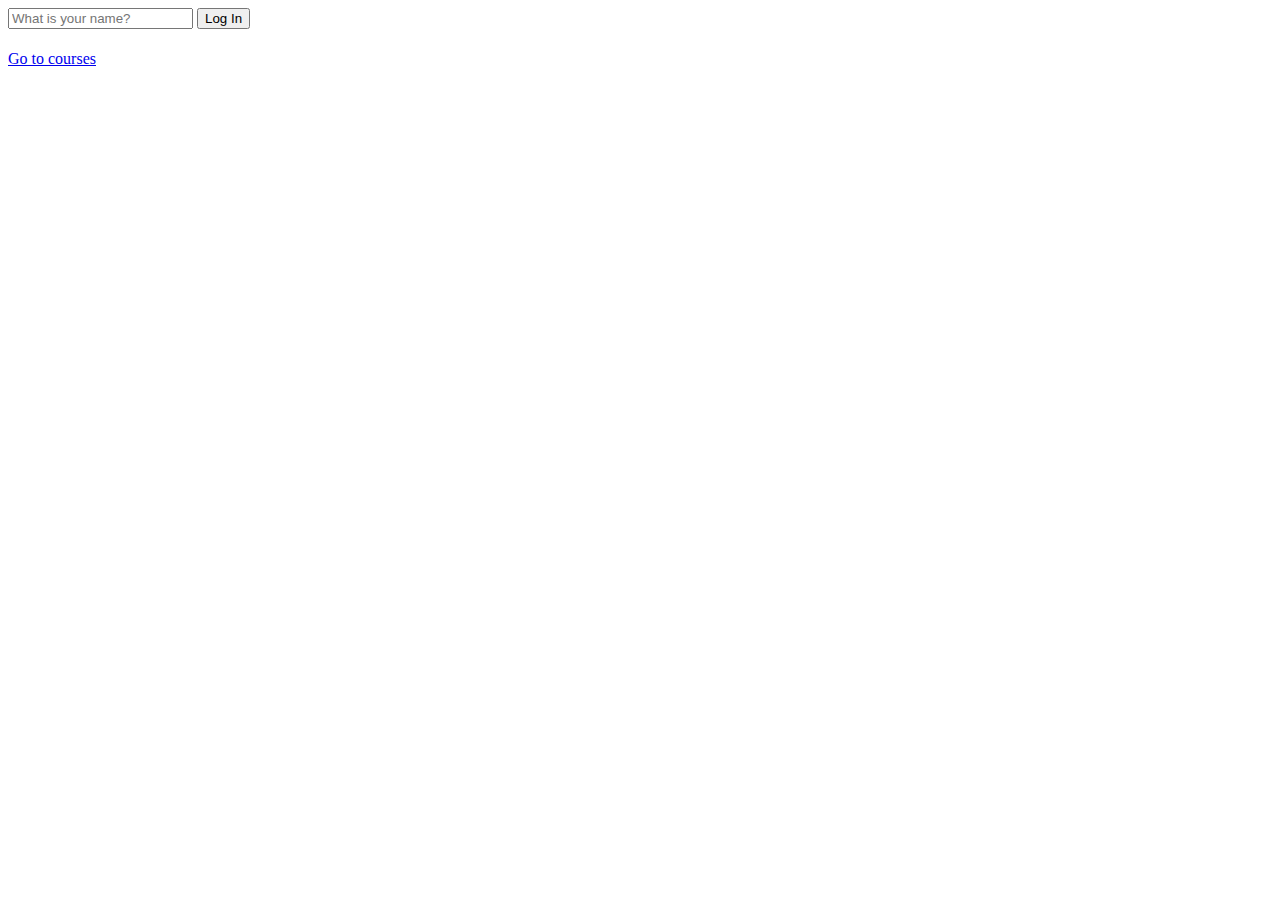
<file: Javascript/VANILA_JS/20230619/index.html>
<!DOCTYPE html>
<html lang="en">
  <head>
    <meta charset="UTF-8" />
    <meta name="viewport" content="width=device-width, initial-scale=1.0" />
    <title>Momentum App</title>
  </head>
  <body>
    <form class="hidden" id="login-form">
      <input
        required
        maxlength="15"
        type="text"
        placeholder="What is your name?"
      />
      <input type="submit" value="Log In" />
    </form>
    <h1 id="greeting" class="'hidden"></h1>
    <a href="https://nomadcoders.co"> Go to courses</a>
    <script src="app.js"></script>
  </body>
</html>
</file>
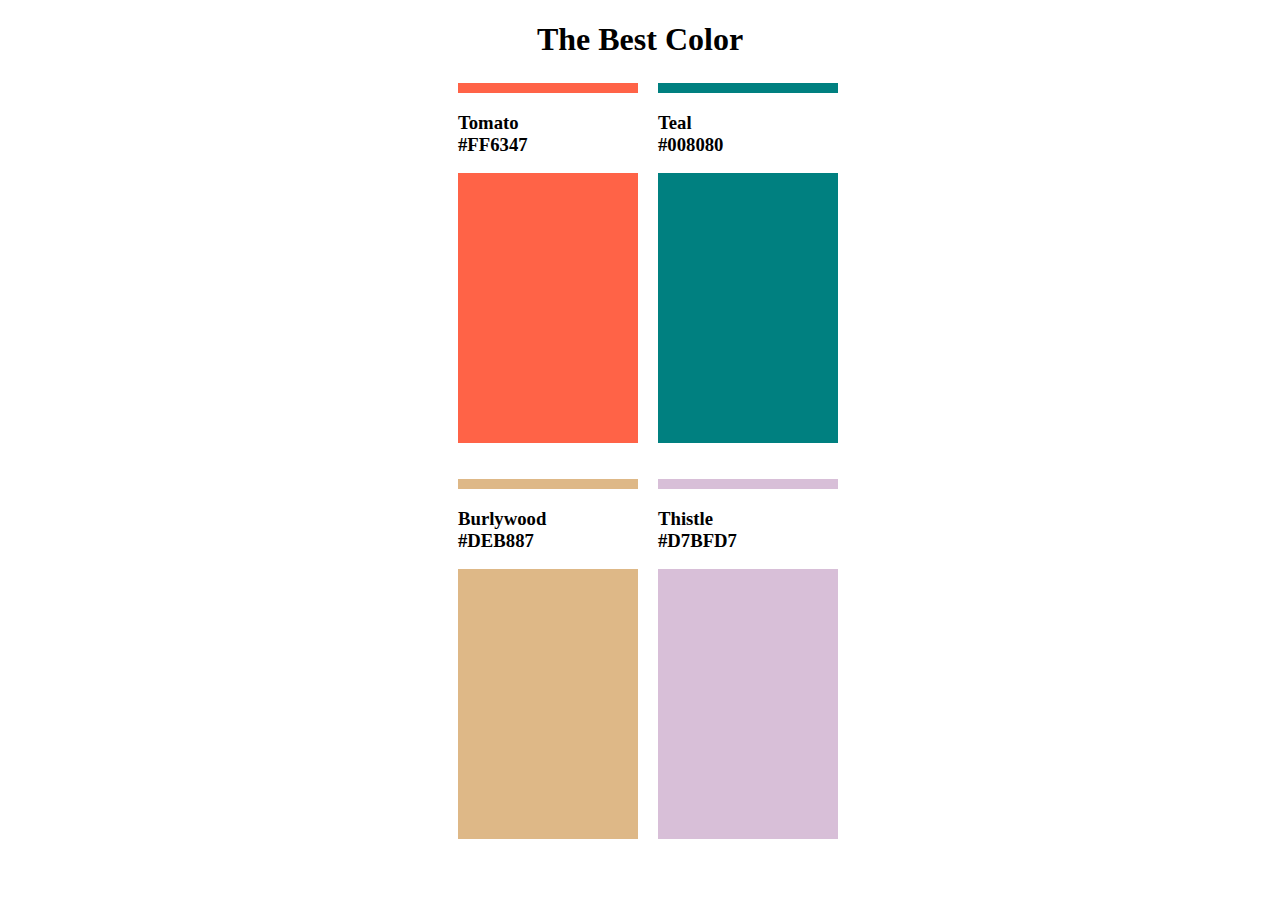
<file: HTML/home.html>
<!DOCTYPE html>
<html>
  <head>
    <meta charset="utf-8" />
    <meta name="viewport" content="width=device-width" />
    <title>repl.it</title>
    <link rel="stylesheet" href="style.css" />
  </head>

  <body>
    <header>
      <h1>The Best Color</h1>
    </header>
    <main>
      <section>
        <div>
          <div>
            <h3>Tomato<br />#FF6347</h3>
          </div>
        </div>
        <div>
          <div>
            <h3>Teal<br />#008080</h3>
          </div>
        </div>
      </section>
      <section>
        <div>
          <div>
            <h3>Burlywood<br />#DEB887</h3>
          </div>
        </div>
        <div>
          <div>
            <h3>Thistle<br />#D7BFD7</h3>
          </div>
        </div>
      </section>
    </main>
  </body>
</html>
</file>
<file: HTML/style.css>
header {
  text-align: center;
  font-family: "Times New Roman";
}

body {
  background-color: #fff;
}

main {
  display: flex;
  flex-direction: column;
  align-items: center;
  justify-content: center;
  width: 100vw;
}

section {
  display: flex;
  justify-content: space-around;
  width: 400px;
  margin-bottom: 30px;
}

div {
  width: 180px;
  height: 360px;
  background-color: tomato;
  border: 3px solid white;
  display: flex;
}

div > div {
  height: 80px;
  background-color: #fff;
  position: relative;
  top: 10px;
  border: none;
  font-family: "Times New Roman";
}
section > div:nth-child(2) {
  background-color: teal;
}

main > section:nth-child(2) > div:first-child {
  background-color: burlywood;
}

main > section:nth-child(2) > div:nth-child(2) {
  background-color: thistle;
}
</file>
